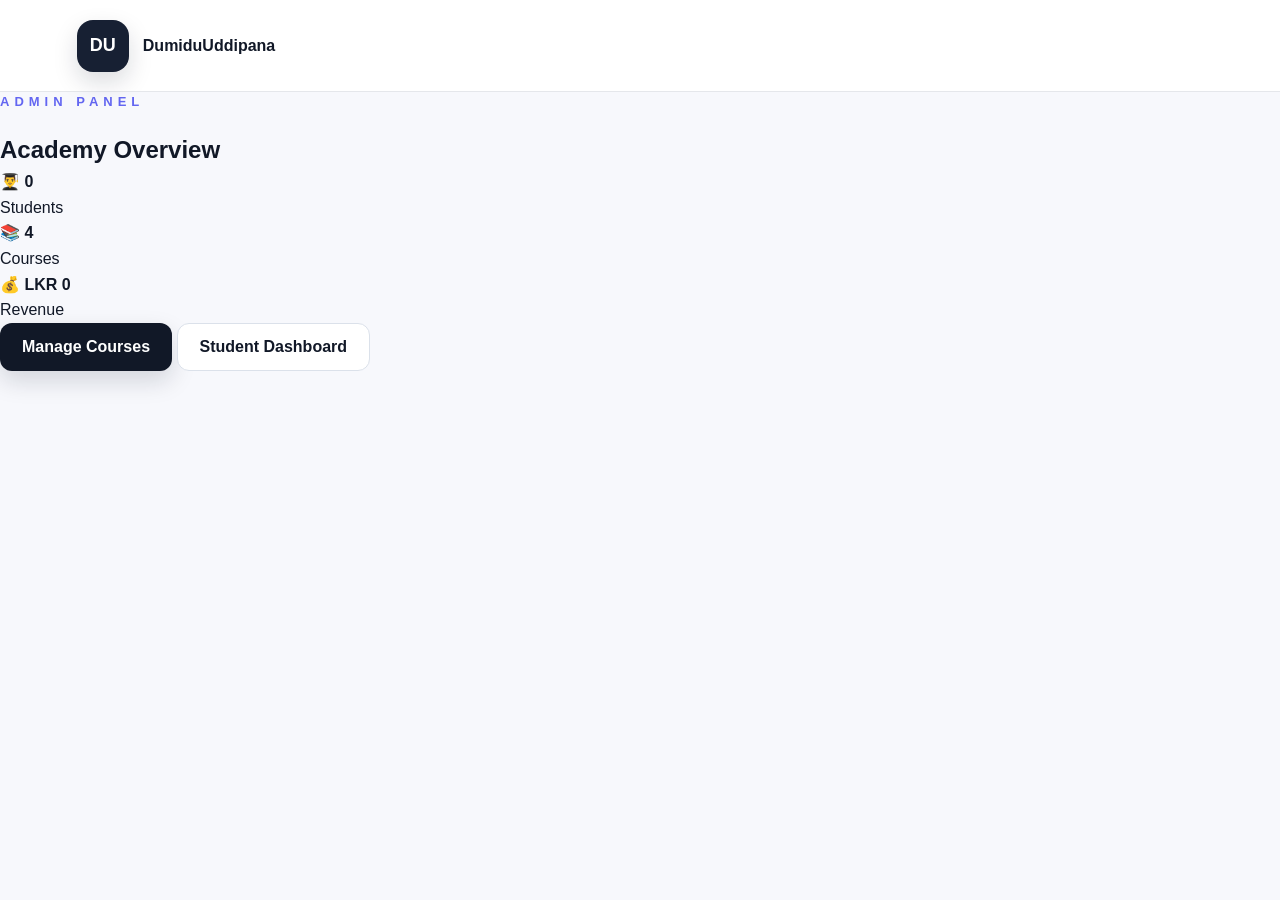
<file: admin.html>
<!DOCTYPE html>
<html lang="en">

<head>

  <meta charset="UTF-8">

  <meta name="viewport"
        content="width=device-width, initial-scale=1.0">

  <title>Admin | DumiduUddipana</title>

  <link rel="stylesheet" href="style.css">

</head>


<body>

<header class="navbar">

  <a href="index.html" class="logo">

    <span class="logo-box">DU</span>

    <span>DumiduUddipana</span>

  </a>

</header>


<section class="admin-page">

  <div class="eyebrow">
    ADMIN PANEL
  </div>


  <h1>
    Academy Overview
  </h1>


  <div class="dashboard-grid">

    <div class="dashboard-card">

      <span>👨‍🎓</span>

      <strong>0</strong>

      <p>
        Students
      </p>

    </div>


    <div class="dashboard-card">

      <span>📚</span>

      <strong>4</strong>

      <p>
        Courses
      </p>

    </div>


    <div class="dashboard-card">

      <span>💰</span>

      <strong>LKR 0</strong>

      <p>
        Revenue
      </p>

    </div>

  </div>


  <div class="admin-actions">

    <a
      href="courses.html"
      class="btn primary">

      Manage Courses

    </a>


    <a
      href="dashboard.html"
      class="btn secondary">

      Student Dashboard

    </a>

  </div>

</section>


</body>

</html>
</file>
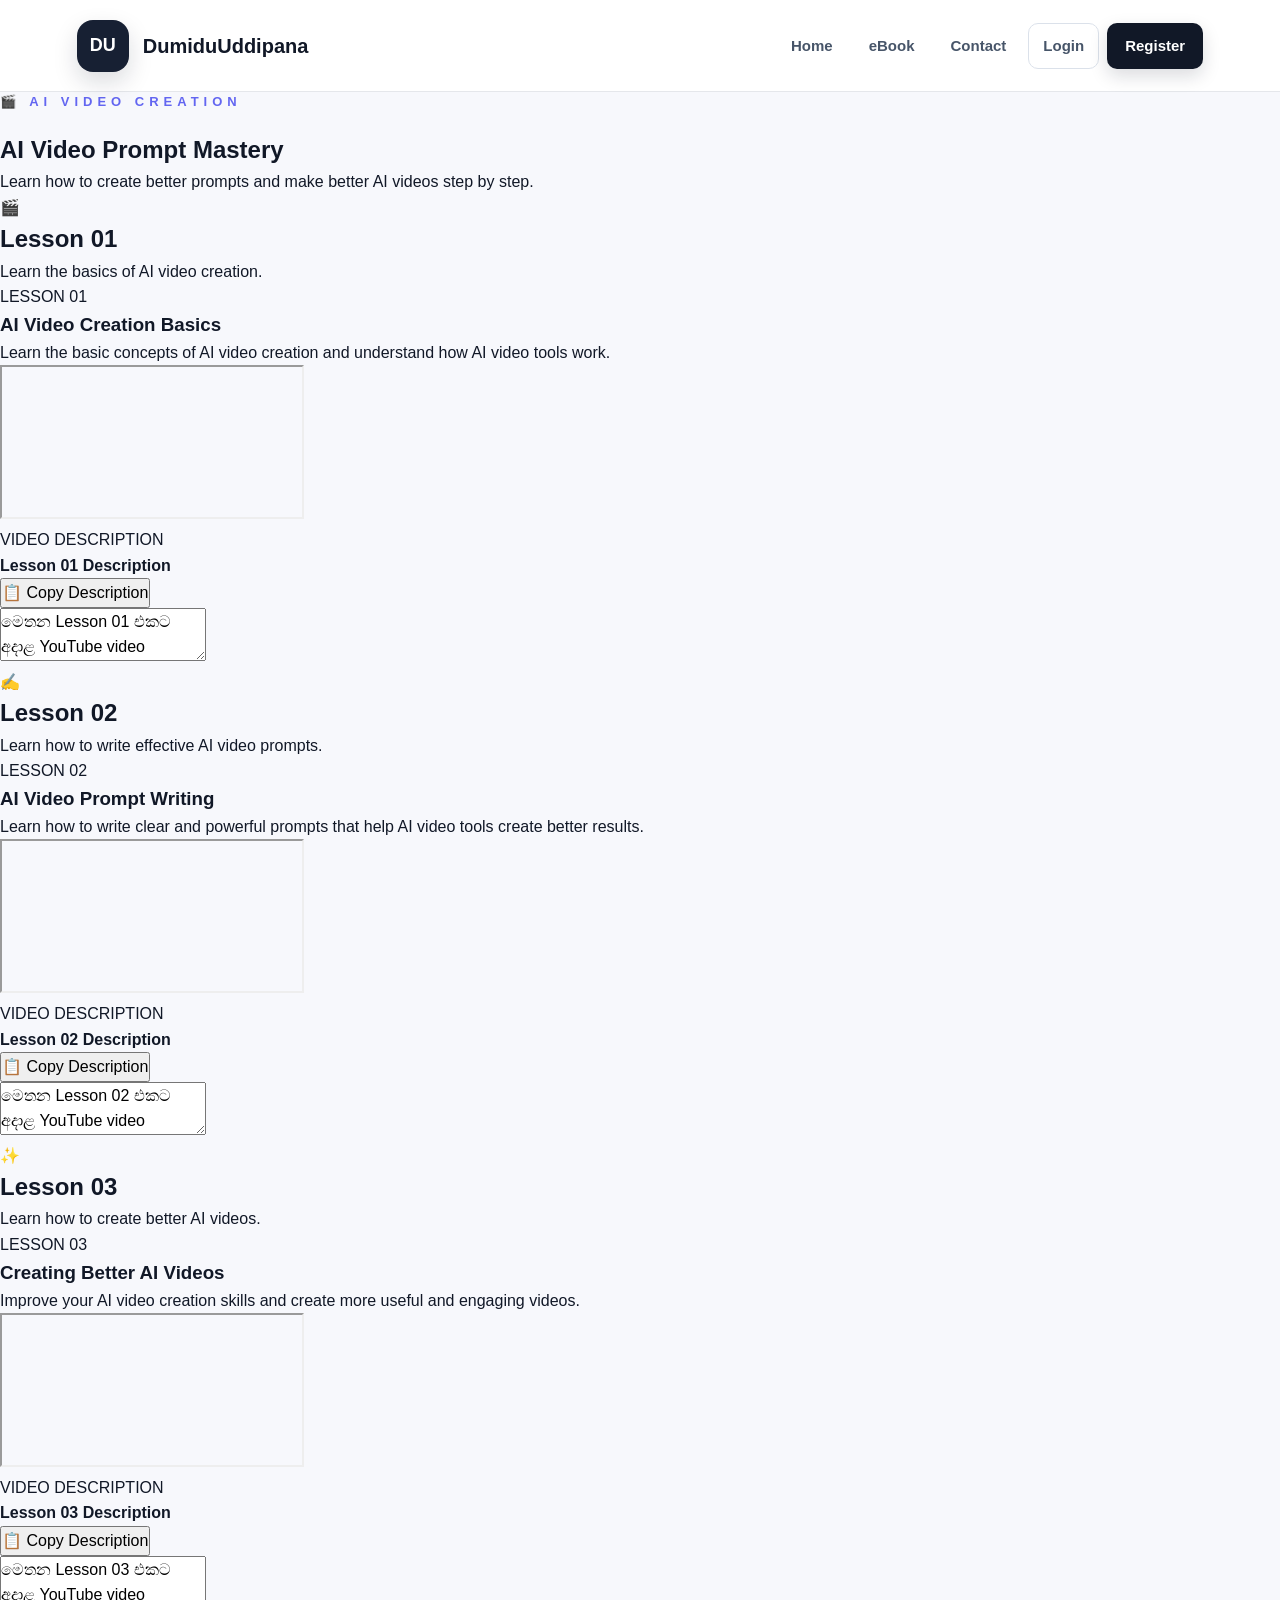
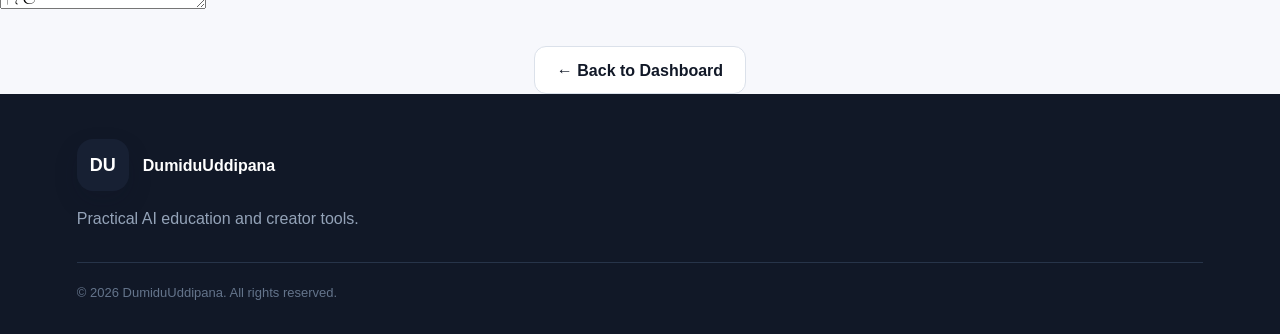
<file: ai-video.html>
<!DOCTYPE html>
<html lang="en">

<head>
  <meta charset="UTF-8">

  <meta
    name="viewport"
    content="width=device-width, initial-scale=1.0"
  >

  <meta
    name="description"
    content="DumiduUddipana - AI Video Creation lessons."
  >

  <title>AI Video Creation | DumiduUddipana</title>

  <link
    rel="stylesheet"
    href="style.css"
  >
</head>

<body>

  <!-- =====================================
       HEADER
       ===================================== -->

  <header class="navbar">

    <a
      href="index.html"
      class="logo"
    >

      <span class="logo-box">
        DU
      </span>

      <span class="logo-name">
        DumiduUddipana
      </span>

    </a>


    <nav id="navMenu">

      <a href="index.html">
        Home
      </a>

      <a href="ebook.html">
        eBook
      </a>

      <a href="contact.html">
        Contact
      </a>

      <a
        href="login.html"
        class="nav-login"
      >
        Login
      </a>

      <a
        href="register.html"
        class="nav-register"
      >
        Register
      </a>

    </nav>


    <button
      class="menu-button"
      id="menuButton"
      type="button"
      aria-label="Open menu"
      onclick="toggleMenu()"
    >
      ☰
    </button>

  </header>


  <!-- =====================================
       AI VIDEO CREATION PAGE
       ===================================== -->

  <main>

    <section class="course-learning-page">


      <!-- =================================
           PAGE HEADER
           ================================= -->

      <div class="course-page-header">

        <div class="eyebrow">
          🎬 AI VIDEO CREATION
        </div>

        <h1>
          AI Video Prompt Mastery
        </h1>

        <p>
          Learn how to create better prompts
          and make better AI videos step by step.
        </p>

      </div>


      <!-- =================================
           LESSON 01
           ================================= -->

      <section class="learning-section">

        <div class="learning-section-heading">

          <div class="learning-section-icon">
            🎬
          </div>

          <div>

            <h2>
              Lesson 01
            </h2>

            <p>
              Learn the basics of AI video creation.
            </p>

          </div>

        </div>


        <article class="lesson-card">

          <span class="lesson-number">
            LESSON 01
          </span>

          <h3>
            AI Video Creation Basics
          </h3>

          <p class="lesson-intro">
            Learn the basic concepts of AI video creation
            and understand how AI video tools work.
          </p>


          <!-- VIDEO -->

          <div class="lesson-video">

            <!--
              Put your YouTube video ID here.

              Example:
              https://www.youtube.com/watch?v=ABC123

              Replace VIDEO_ID_01 with ABC123
            -->

            <iframe
              src="https://www.youtube.com/embed/VIDEO_ID_01"
              title="AI Video Creation Basics"
              allowfullscreen>
            </iframe>

          </div>


          <!-- DESCRIPTION -->

          <div class="lesson-description-box">

            <div class="lesson-description-header">

              <div>

                <span class="small-label">
                  VIDEO DESCRIPTION
                </span>

                <h4>
                  Lesson 01 Description
                </h4>

              </div>

              <button
                type="button"
                class="copy-button"
                onclick="copyDescription('description01', this)"
              >
                📋 Copy Description
              </button>

            </div>


            <textarea
              id="description01"
              class="lesson-copy-text"
              readonly
            >මෙතන Lesson 01 එකට අදාළ YouTube video description එක දාන්න.</textarea>

          </div>

        </article>

      </section>


      <!-- =================================
           LESSON 02
           ================================= -->

      <section class="learning-section">

        <div class="learning-section-heading">

          <div class="learning-section-icon">
            ✍️
          </div>

          <div>

            <h2>
              Lesson 02
            </h2>

            <p>
              Learn how to write effective AI video prompts.
            </p>

          </div>

        </div>


        <article class="lesson-card">

          <span class="lesson-number">
            LESSON 02
          </span>

          <h3>
            AI Video Prompt Writing
          </h3>

          <p class="lesson-intro">
            Learn how to write clear and powerful prompts
            that help AI video tools create better results.
          </p>


          <!-- VIDEO -->

          <div class="lesson-video">

            <iframe
              src="https://www.youtube.com/embed/VIDEO_ID_02"
              title="AI Video Prompt Writing"
              allowfullscreen>
            </iframe>

          </div>


          <!-- DESCRIPTION -->

          <div class="lesson-description-box">

            <div class="lesson-description-header">

              <div>

                <span class="small-label">
                  VIDEO DESCRIPTION
                </span>

                <h4>
                  Lesson 02 Description
                </h4>

              </div>

              <button
                type="button"
                class="copy-button"
                onclick="copyDescription('description02', this)"
              >
                📋 Copy Description
              </button>

            </div>


            <textarea
              id="description02"
              class="lesson-copy-text"
              readonly
            >මෙතන Lesson 02 එකට අදාළ YouTube video description එක දාන්න.</textarea>

          </div>

        </article>

      </section>


      <!-- =================================
           LESSON 03
           ================================= -->

      <section class="learning-section">

        <div class="learning-section-heading">

          <div class="learning-section-icon">
            ✨
          </div>

          <div>

            <h2>
              Lesson 03
            </h2>

            <p>
              Learn how to create better AI videos.
            </p>

          </div>

        </div>


        <article class="lesson-card">

          <span class="lesson-number">
            LESSON 03
          </span>

          <h3>
            Creating Better AI Videos
          </h3>

          <p class="lesson-intro">
            Improve your AI video creation skills
            and create more useful and engaging videos.
          </p>


          <!-- VIDEO -->

          <div class="lesson-video">

            <iframe
              src="https://www.youtube.com/embed/VIDEO_ID_03"
              title="Creating Better AI Videos"
              allowfullscreen>
            </iframe>

          </div>


          <!-- DESCRIPTION -->

          <div class="lesson-description-box">

            <div class="lesson-description-header">

              <div>

                <span class="small-label">
                  VIDEO DESCRIPTION
                </span>

                <h4>
                  Lesson 03 Description
                </h4>

              </div>

              <button
                type="button"
                class="copy-button"
                onclick="copyDescription('description03', this)"
              >
                📋 Copy Description
              </button>

            </div>


            <textarea
              id="description03"
              class="lesson-copy-text"
              readonly
            >මෙතන Lesson 03 එකට අදාළ YouTube video description එක දාන්න.</textarea>

          </div>

        </article>

      </section>


      <!-- =================================
           BACK TO DASHBOARD
           ================================= -->

      <div
        style="
          text-align:center;
          margin-top:30px;
        "
      >

        <a
          href="index.html"
          class="btn secondary"
        >
          ← Back to Dashboard
        </a>

      </div>


    </section>

  </main>


  <!-- =====================================
       FOOTER
       ===================================== -->

  <footer>

    <div class="footer-content">

      <a
        href="index.html"
        class="logo footer-logo"
      >

        <span class="logo-box">
          DU
        </span>

        <span>
          DumiduUddipana
        </span>

      </a>

      <p>
        Practical AI education and creator tools.
      </p>

    </div>


    <div class="copyright">

      © 2026 DumiduUddipana.
      All rights reserved.

    </div>

  </footer>


  <!-- =====================================
       JAVASCRIPT
       ===================================== -->

  <script>

    function toggleMenu() {

      const menu =
        document.getElementById("navMenu");

      menu.classList.toggle("mobile-open");

    }


    async function copyDescription(
      textareaId,
      button
    ) {

      const textarea =
        document.getElementById(textareaId);

      try {

        await navigator.clipboard.writeText(
          textarea.value
        );

        const originalText =
          button.innerText;

        button.innerText =
          "✅ Copied!";

        setTimeout(() => {

          button.innerText =
            originalText;

        }, 1500);

      } catch (error) {

        textarea.select();

        document.execCommand("copy");

        button.innerText =
          "✅ Copied!";

        setTimeout(() => {

          button.innerText =
            "📋 Copy Description";

        }, 1500);

      }

    }

  </script>

</body>

</html>
</file>
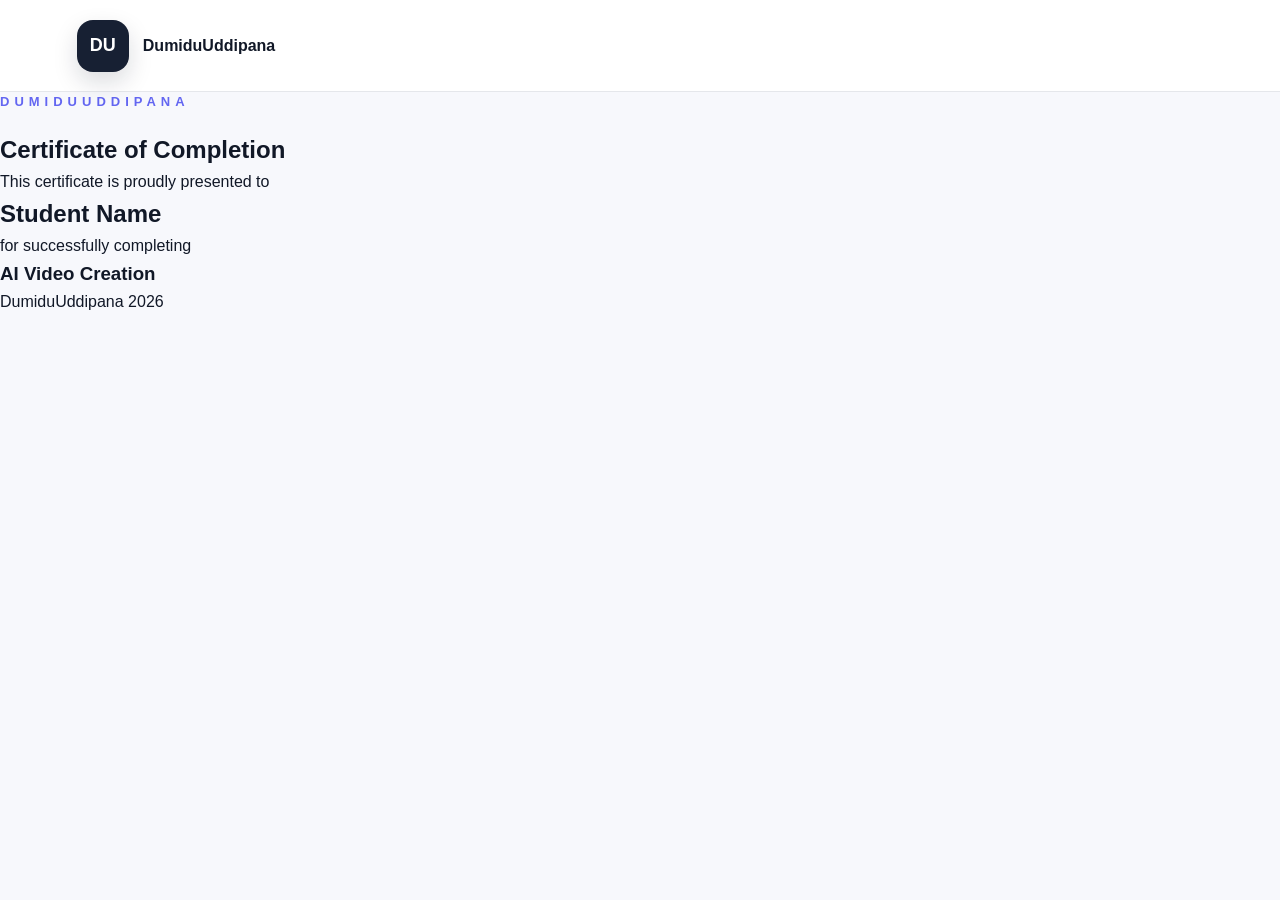
<file: certificate.html>
<!DOCTYPE html>
<html lang="en">

<head>

  <meta charset="UTF-8">

  <meta name="viewport"
        content="width=device-width, initial-scale=1.0">

  <title>Certificate | DumiduUddipana</title>

  <link rel="stylesheet" href="style.css">

</head>


<body>

<header class="navbar">

  <a href="index.html" class="logo">

    <span class="logo-box">DU</span>

    <span>DumiduUddipana</span>

  </a>

</header>


<section class="certificate-page">

  <div class="certificate">

    <div class="eyebrow">
      DUMIDUUDDIPANA
    </div>


    <h1>
      Certificate of Completion
    </h1>


    <p>
      This certificate is proudly presented to
    </p>


    <h2>
      Student Name
    </h2>


    <p>
      for successfully completing
    </p>


    <h3>
      AI Video Creation
    </h3>


    <div class="certificate-footer">

      <span>
        DumiduUddipana
      </span>

      <span>
        2026
      </span>

    </div>

  </div>

</section>


</body>

</html>
</file>
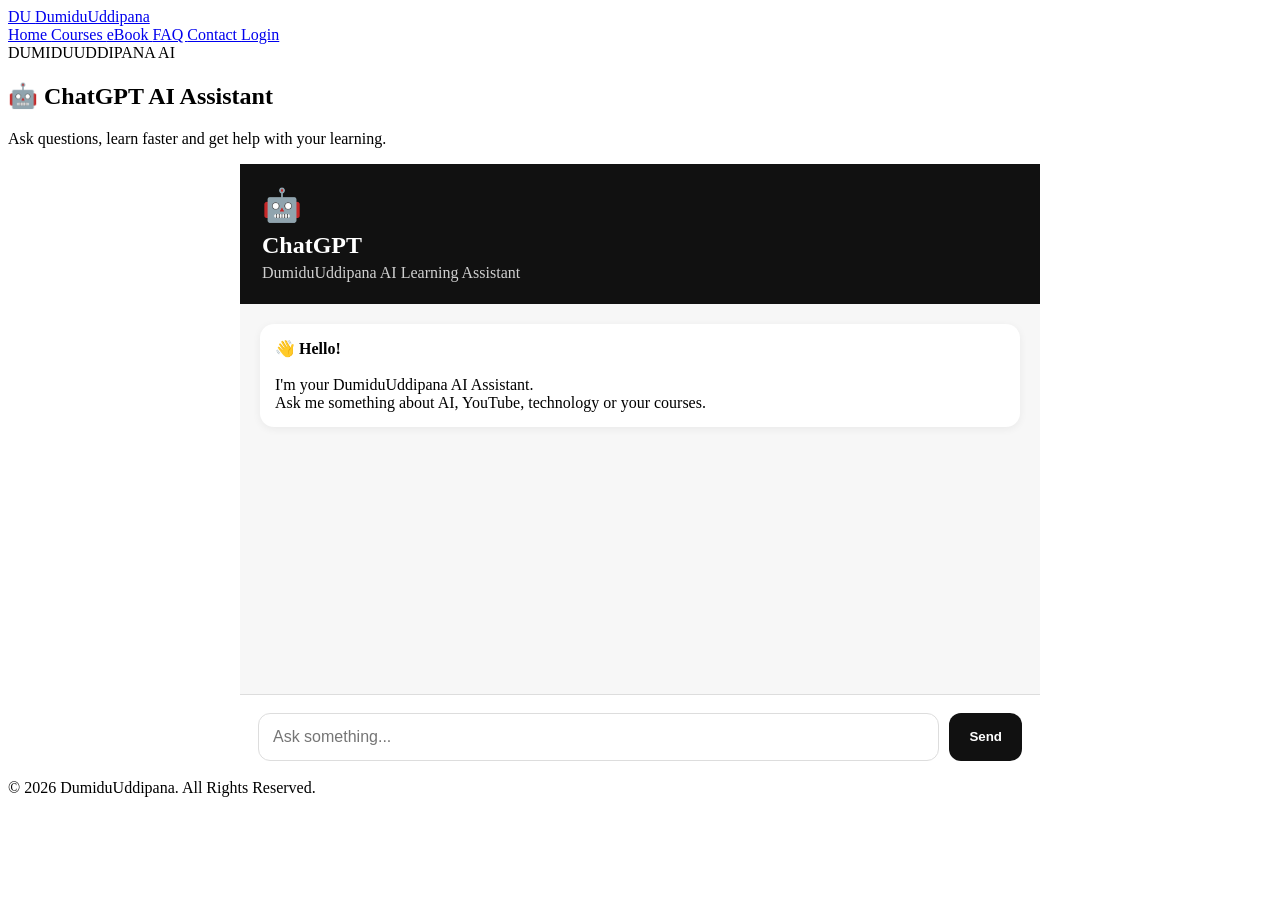
<file: chatgpt.html>
<!DOCTYPE html>
<html lang="en">
<head>
  <meta charset="UTF-8">
  <meta name="viewport" content="width=device-width, initial-scale=1.0">
  <title>ChatGPT AI Assistant | DumiduUddipana</title>

<meta
name=“description”
content=“Chat with an AI assistant and get help learning with DumiduUddipana.”

  <link rel="stylesheet" href="style.css">
</head>
<body>
<!-- =====================================
     NAVBAR
     ===================================== -->
<header class="navbar">
  <a href="index.html" class="logo">
<span class="logo-box">
  DU
</span>
<span>
  DumiduUddipana
</span>
  </a>
  <nav id="navMenu">
<a href="index.html">
  Home
</a>
<a href="courses.html">
  Courses
</a>
<a href="ebook.html">
  eBook
</a>
<a href="faq.html">
  FAQ
</a>
<a href="contact.html">
  Contact
</a>
<a
  href="login.html"
  class="login-button"
>
  Login
</a>
  </nav>
</header>
<!-- =====================================
     CHATGPT PAGE
     ===================================== -->
<section class="page-hero">
  <div class="eyebrow">
    DUMIDUUDDIPANA AI
  </div>
  <h1>
    🤖 ChatGPT AI Assistant
  </h1>
  <p>
    Ask questions, learn faster and get help with your learning.
  </p>
</section>
<!-- =====================================
     CHAT CARD
     ===================================== -->
<section class="section">
  <div
    style="
      max-width:800px;
      margin:0 auto;
    "
  >
<div
  class="course-card"
  style="
    padding:0;
    overflow:hidden;
  "
>
  <!-- CHAT HEADER -->
  <div
    style="
      padding:22px;
      background:#111;
      color:white;
    "
  >
    <div
      style="
        font-size:32px;
        margin-bottom:8px;
      "
    >
      🤖
    </div>
    <h2
      style="
        margin:0 0 5px;
      "
    >
      ChatGPT
    </h2>
    <p
      style="
        margin:0;
        opacity:.8;
      "
    >
      DumiduUddipana AI Learning Assistant
    </p>
  </div>
  <!-- CHAT MESSAGES -->
  <div
    id="chatMessages"
    style="
      min-height:350px;
      max-height:500px;
      overflow-y:auto;
      padding:20px;
      background:#f7f7f7;
    "
  >
    <div
      style="
        background:white;
        padding:15px;
        border-radius:14px;
        margin-bottom:12px;
        box-shadow:0 2px 8px rgba(0,0,0,.06);
      "
    >
      👋 <strong>Hello!</strong>
      <br><br>
      I'm your DumiduUddipana AI Assistant.
      <br>
      Ask me something about AI, YouTube,
      technology or your courses.
    </div>
  </div>
  <!-- CHAT INPUT -->
  <div
    style="
      display:flex;
      gap:10px;
      padding:18px;
      border-top:1px solid #ddd;
      background:white;
    "
  >
    <input
      id="chatInput"
      type="text"
      placeholder="Ask something..."
      style="
        flex:1;
        padding:14px;
        border:1px solid #ddd;
        border-radius:12px;
        font-size:16px;
        outline:none;
      "
    >
    <button
      id="sendChatButton"
      type="button"
      style="
        padding:14px 20px;
        border:0;
        border-radius:12px;
        background:#111;
        color:white;
        font-weight:600;
        cursor:pointer;
      "
    >
      Send
    </button>
  </div>
</div>
  </div>
</section>
<!-- =====================================
     FOOTER
     ===================================== -->
<footer>
  <div class="copyright">
    © 2026 DumiduUddipana. All Rights Reserved.
  </div>
</footer>
<!-- =====================================
     SCRIPT
     ===================================== -->
<script src="script.js"></script>
<script>
document.addEventListener(
  "DOMContentLoaded",
  function () {
    const input =
      document.getElementById(
        "chatInput"
      );
    const sendButton =
      document.getElementById(
        "sendChatButton"
      );
    const messages =
      document.getElementById(
        "chatMessages"
      );
    function addMessage(
      text,
      isUser
    ) {
      const message =
        document.createElement(
          "div"
        );
      message.style.padding =
        "15px";
      message.style.borderRadius =
        "14px";
      message.style.marginBottom =
        "12px";
      message.style.lineHeight =
        "1.6";
      if (isUser) {
        message.style.background =
          "#111";
        message.style.color =
          "white";
        message.style.marginLeft =
          "40px";
      } else {
        message.style.background =
          "white";
        message.style.marginRight =
          "40px";
        message.style.boxShadow =
          "0 2px 8px rgba(0,0,0,.06)";
      }
      message.textContent =
        text;
      messages.appendChild(
        message
      );
      messages.scrollTop =
        messages.scrollHeight;
    }
    async function sendMessage() {
      const text =
        input.value.trim();
      if (!text) return;
      addMessage(
        text,
        true
      );
      input.value =
        "";
      /*
        Temporary demo response.
        මේ කොටස පස්සේ
        real OpenAI API backend
        එකට connect කරමු.
      */
      setTimeout(
        function () {
          addMessage(
            "🤖 Demo mode: Your message was received. Real ChatGPT connection will be connected next.",
            false
          );
        },
        600
      );
    }
    sendButton.addEventListener(
      "click",
      sendMessage
    );
    input.addEventListener(
      "keydown",
      function (event) {
        if (
          event.key === "Enter"
        ) {
          sendMessage();
        }
      }
    );
  }
);
</script>
</body>
</html>
</file>
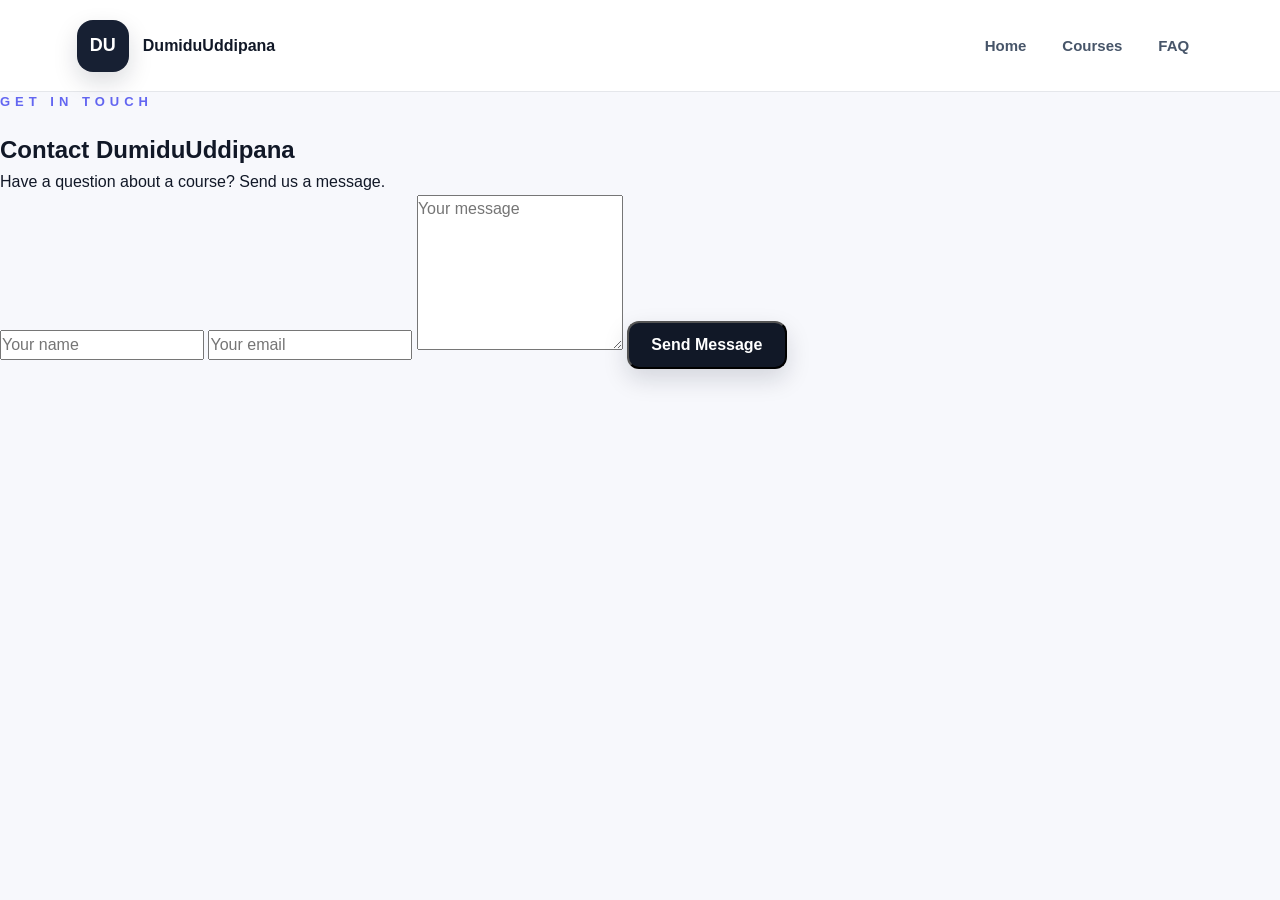
<file: contact.html>
<!DOCTYPE html>
<html lang="en">

<head>

  <meta charset="UTF-8">

  <meta name="viewport"
        content="width=device-width, initial-scale=1.0">

  <title>Contact | DumiduUddipana</title>

  <link rel="stylesheet" href="style.css">

</head>


<body>

<header class="navbar">

  <a href="index.html" class="logo">

    <span class="logo-box">DU</span>

    <span>DumiduUddipana</span>

  </a>


  <nav>

    <a href="index.html">Home</a>

    <a href="courses.html">Courses</a>

    <a href="faq.html">FAQ</a>

  </nav>

</header>


<section class="contact-page">


  <div>

    <div class="eyebrow">
      GET IN TOUCH
    </div>


    <h1>
      Contact DumiduUddipana
    </h1>


    <p>
      Have a question about a course?
      Send us a message.
    </p>

  </div>


  <form
    class="contact-form"
    onsubmit="sendContact(event)">


    <input
      type="text"
      id="contactName"
      placeholder="Your name"
      required>


    <input
      type="email"
      id="contactEmail"
      placeholder="Your email"
      required>


    <textarea
      id="contactMessage"
      rows="6"
      placeholder="Your message"
      required></textarea>


    <button
      type="submit"
      class="btn primary">

      Send Message

    </button>


    <p id="contactResult"></p>

  </form>


</section>


<script src="script.js"></script>

</body>

</html>
</file>
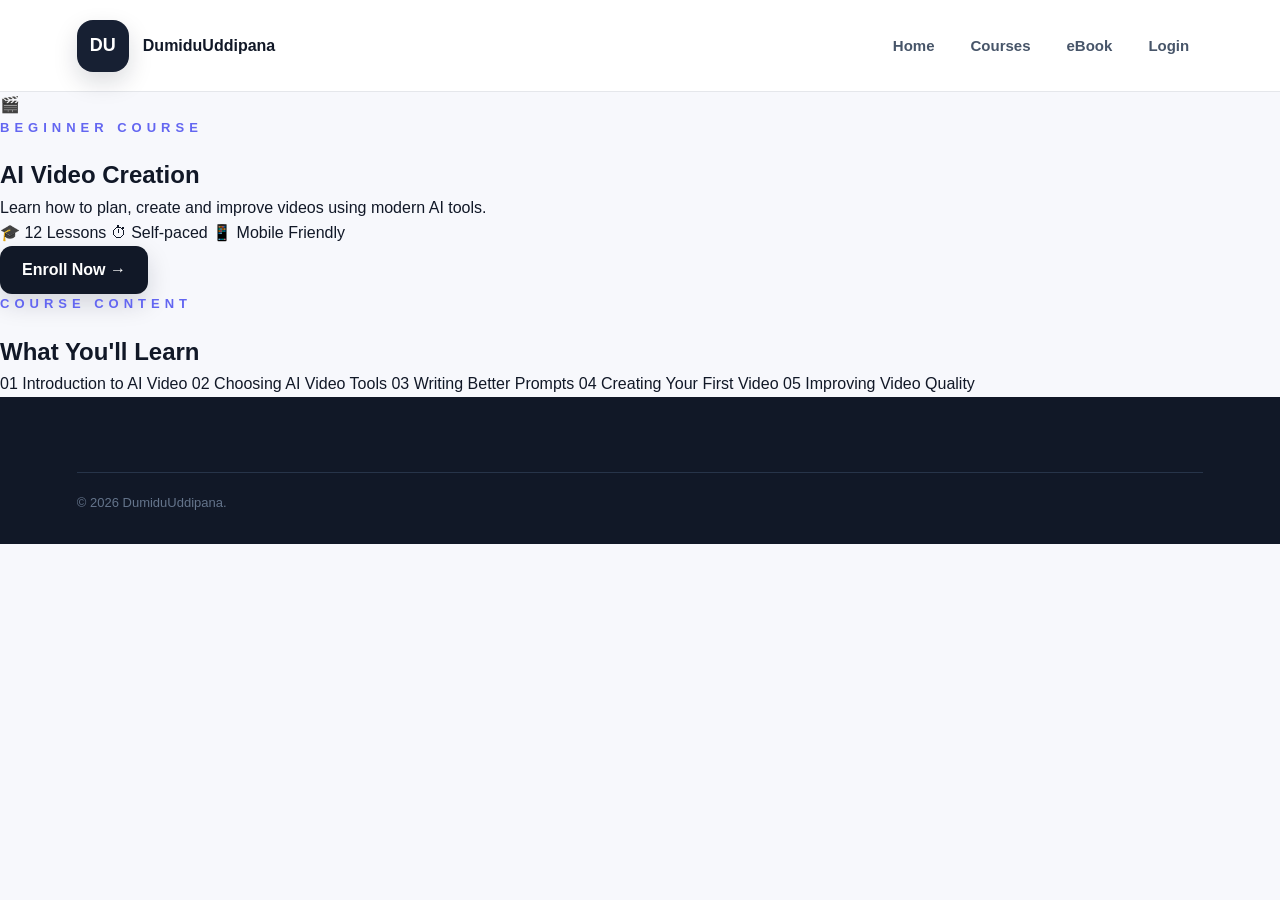
<file: course.html>
<!DOCTYPE html>
<html lang="en">
<head>
  <meta charset="UTF-8">
  <meta name="viewport" content="width=device-width, initial-scale=1.0">

  <title>AI Video Creation | DumiduUddipana</title>

  <link rel="stylesheet" href="style.css">
</head>

<body>

<header class="navbar">

  <a href="index.html" class="logo">
    <span class="logo-box">DU</span>
    <span>DumiduUddipana</span>
  </a>

  <nav>
    <a href="index.html">Home</a>
    <a href="courses.html">Courses</a>
    <a href="ebook.html">eBook</a>
    <a href="login.html">Login</a>
  </nav>

</header>


<section class="course-detail">

  <div class="course-detail-cover">
    🎬
  </div>


  <div>

    <div class="eyebrow">
      BEGINNER COURSE
    </div>

    <h1>
      AI Video Creation
    </h1>

    <p>
      Learn how to plan, create and improve
      videos using modern AI tools.
    </p>

    <div class="course-meta">
      <span>🎓 12 Lessons</span>
      <span>⏱ Self-paced</span>
      <span>📱 Mobile Friendly</span>
    </div>

    <a href="payment.html" class="btn primary">
      Enroll Now →
    </a>

  </div>

</section>


<section class="section">

  <div class="eyebrow">
    COURSE CONTENT
  </div>

  <h2>
    What You'll Learn
  </h2>


  <div class="lesson-list">

    <a href="lesson.html">
      <span>01</span>
      Introduction to AI Video
    </a>

    <a href="lesson.html">
      <span>02</span>
      Choosing AI Video Tools
    </a>

    <a href="lesson.html">
      <span>03</span>
      Writing Better Prompts
    </a>

    <a href="lesson.html">
      <span>04</span>
      Creating Your First Video
    </a>

    <a href="lesson.html">
      <span>05</span>
      Improving Video Quality
    </a>

  </div>

</section>


<footer>
  <div class="copyright">
    © 2026 DumiduUddipana.
  </div>
</footer>

<script src="script.js"></script>

</body>
</html>
</file>
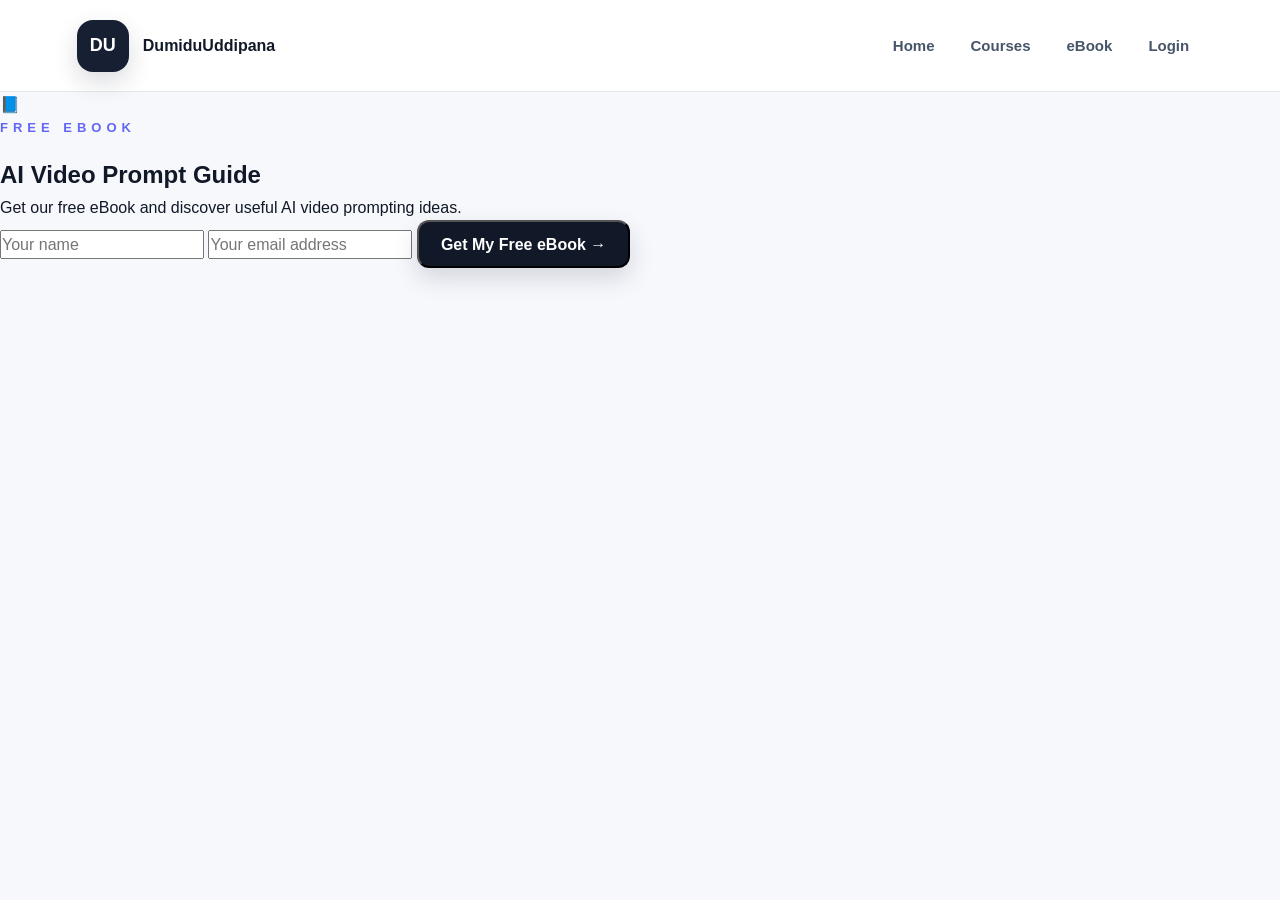
<file: ebook.html>
<!DOCTYPE html>
<html lang="en">

<head>

  <meta charset="UTF-8">

  <meta name="viewport"
        content="width=device-width, initial-scale=1.0">

  <title>eBook | DumiduUddipana</title>

  <link rel="stylesheet" href="style.css">

</head>


<body>

<header class="navbar">

  <a href="index.html" class="logo">

    <span class="logo-box">DU</span>

    <span>DumiduUddipana</span>

  </a>


  <nav>

    <a href="index.html">Home</a>

    <a href="courses.html">Courses</a>

    <a href="ebook.html">eBook</a>

    <a href="login.html">Login</a>

  </nav>

</header>


<section class="ebook-page">

  <div class="ebook-cover">
    📘
  </div>


  <div>

    <div class="eyebrow">
      FREE EBOOK
    </div>

    <h1>
      AI Video Prompt Guide
    </h1>

    <p>
      Get our free eBook and discover
      useful AI video prompting ideas.
    </p>


    <form
      class="ebook-form"
      onsubmit="requestEbook(event)">

      <input
        type="text"
        id="ebookName"
        placeholder="Your name"
        required>


      <input
        type="email"
        id="ebookEmail"
        placeholder="Your email address"
        required>


      <button
        type="submit"
        class="btn primary">

        Get My Free eBook →

      </button>

    </form>


    <p id="ebookMessage"></p>

  </div>

</section>


<script src="script.js"></script>

</body>

</html>
</file>
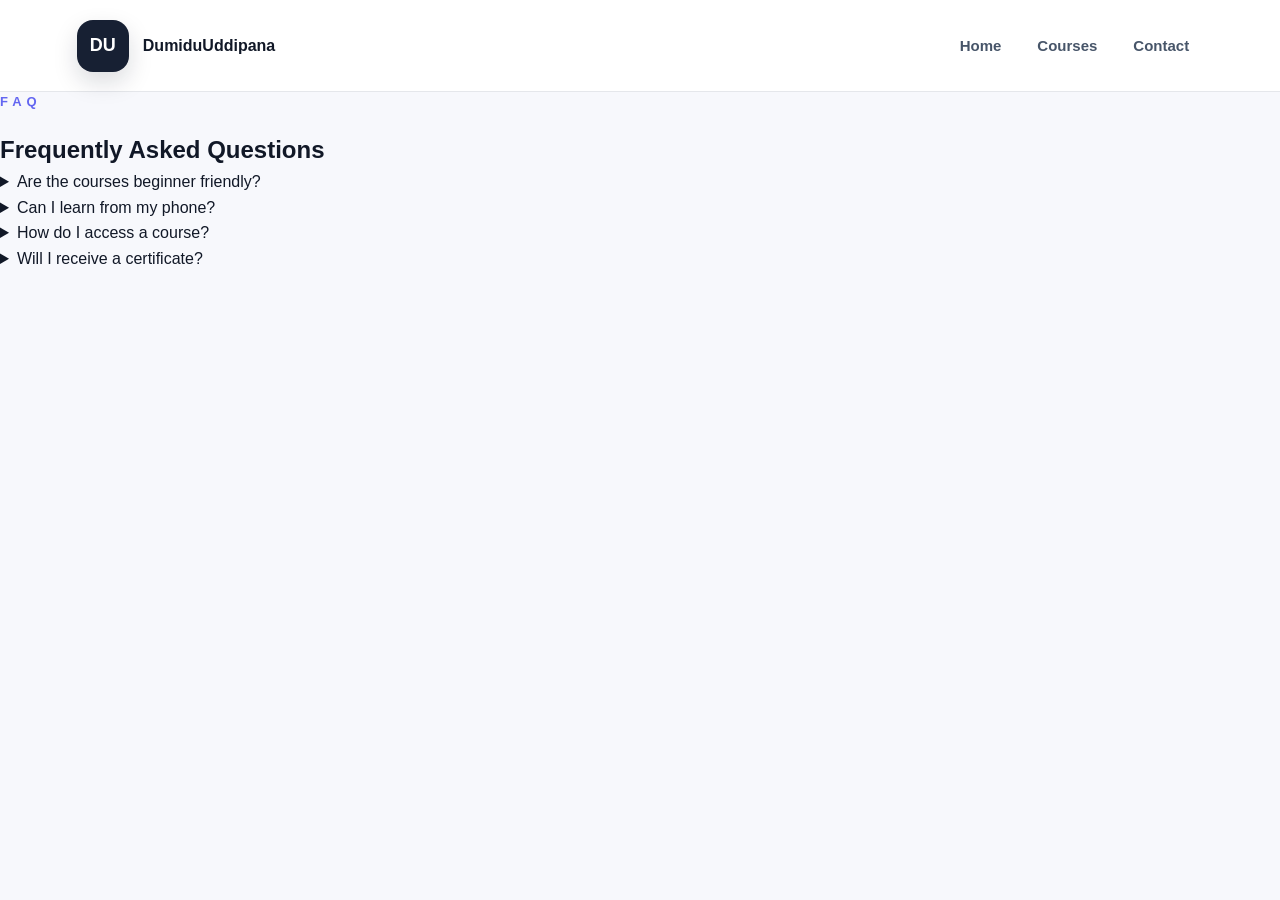
<file: faq.html>
<!DOCTYPE html>
<html lang="en">

<head>

  <meta charset="UTF-8">

  <meta name="viewport"
        content="width=device-width, initial-scale=1.0">

  <title>FAQ | DumiduUddipana</title>

  <link rel="stylesheet" href="style.css">

</head>


<body>

<header class="navbar">

  <a href="index.html" class="logo">

    <span class="logo-box">DU</span>

    <span>DumiduUddipana</span>

  </a>


  <nav>

    <a href="index.html">Home</a>

    <a href="courses.html">Courses</a>

    <a href="contact.html">Contact</a>

  </nav>

</header>


<section class="faq-page">

  <div class="eyebrow">
    FAQ
  </div>


  <h1>
    Frequently Asked Questions
  </h1>


  <div class="faq-list">


    <details>

      <summary>
        Are the courses beginner friendly?
      </summary>

      <p>
        Yes. The courses are designed to be
        practical and beginner friendly.
      </p>

    </details>


    <details>

      <summary>
        Can I learn from my phone?
      </summary>

      <p>
        Yes. The website is designed to work
        on mobile devices.
      </p>

    </details>


    <details>

      <summary>
        How do I access a course?
      </summary>

      <p>
        After enrollment and payment verification,
        access can be provided through your account.
      </p>

    </details>


    <details>

      <summary>
        Will I receive a certificate?
      </summary>

      <p>
        Eligible completed courses can provide
        a certificate of completion.
      </p>

    </details>


  </div>

</section>


</body>

</html>
</file>
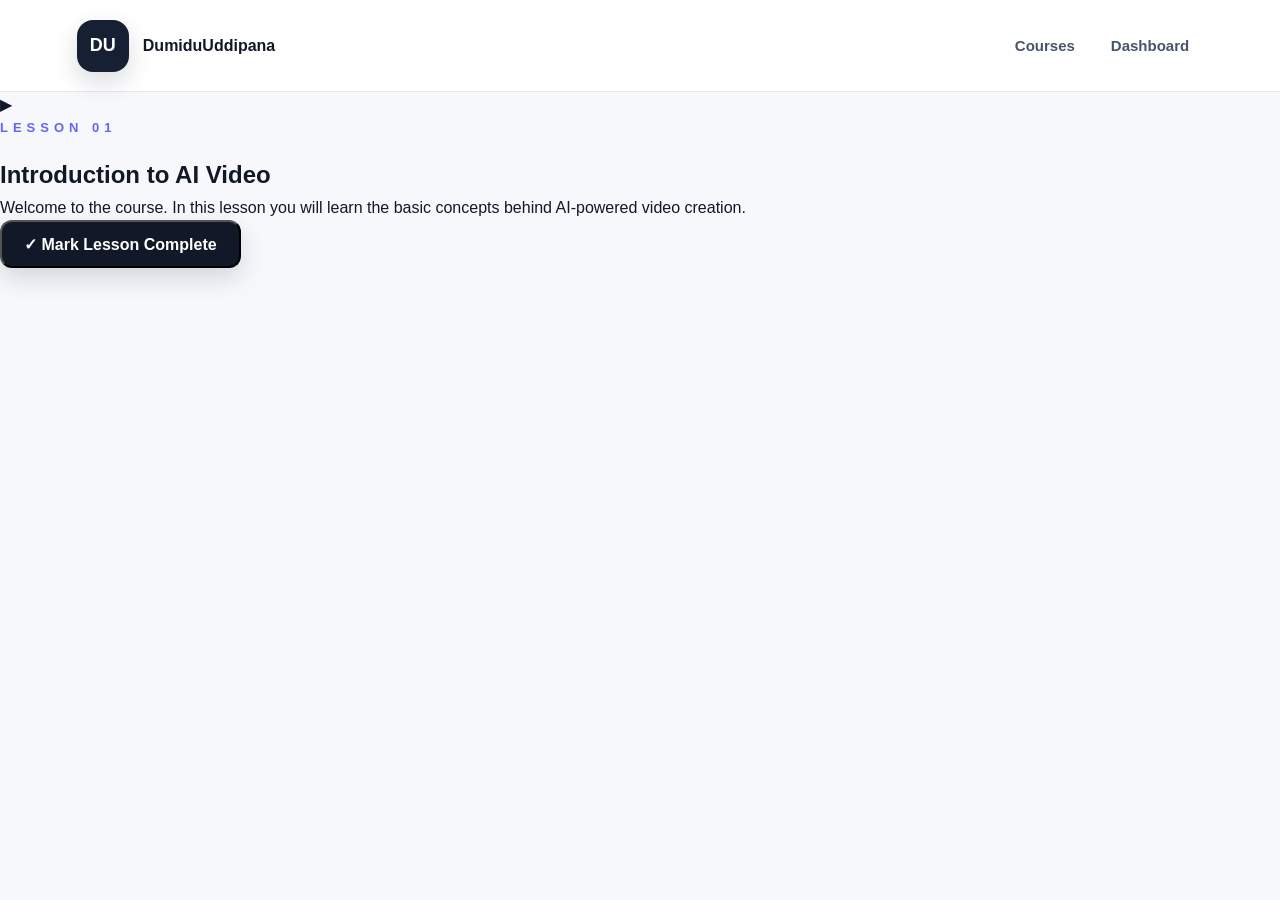
<file: lesson.html>
<!DOCTYPE html>
<html lang="en">

<head>

  <meta charset="UTF-8">

  <meta name="viewport"
        content="width=device-width, initial-scale=1.0">

  <title>Lesson | DumiduUddipana</title>

  <link rel="stylesheet" href="style.css">

</head>


<body>

<header class="navbar">

  <a href="index.html" class="logo">

    <span class="logo-box">DU</span>

    <span>DumiduUddipana</span>

  </a>

  <nav>

    <a href="courses.html">Courses</a>

    <a href="dashboard.html">Dashboard</a>

  </nav>

</header>


<section class="lesson-page">

  <div class="video-placeholder">
    ▶
  </div>


  <div class="lesson-content">

    <div class="eyebrow">
      LESSON 01
    </div>

    <h1>
      Introduction to AI Video
    </h1>

    <p>
      Welcome to the course. In this lesson
      you will learn the basic concepts behind
      AI-powered video creation.
    </p>

    <button
      class="btn primary"
      onclick="completeLesson()">

      ✓ Mark Lesson Complete

    </button>

  </div>

</section>


<script src="script.js"></script>

</body>

</html>
</file>
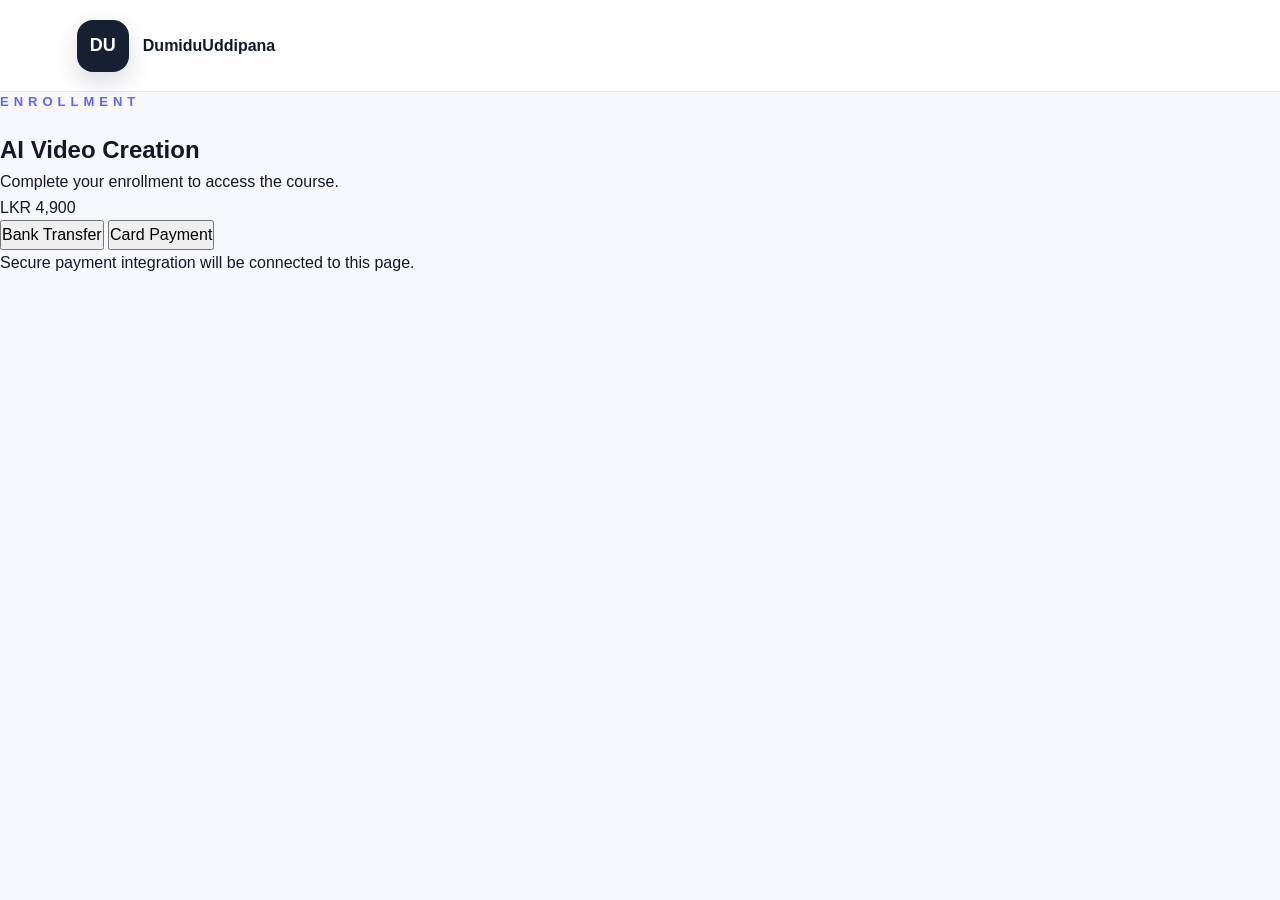
<file: payment.html>
<!DOCTYPE html>
<html lang="en">

<head>

  <meta charset="UTF-8">

  <meta name="viewport"
        content="width=device-width, initial-scale=1.0">

  <title>Payment | DumiduUddipana</title>

  <link rel="stylesheet" href="style.css">

</head>


<body>

<header class="navbar">

  <a href="index.html" class="logo">

    <span class="logo-box">DU</span>

    <span>DumiduUddipana</span>

  </a>

</header>


<section class="payment-page">

  <div class="payment-card">

    <div class="eyebrow">
      ENROLLMENT
    </div>


    <h1>
      AI Video Creation
    </h1>


    <p>
      Complete your enrollment to access
      the course.
    </p>


    <div class="price">
      LKR 4,900
    </div>


    <div class="payment-options">

      <button>
        Bank Transfer
      </button>

      <button>
        Card Payment
      </button>

    </div>


    <p class="small-text">
      Secure payment integration will be
      connected to this page.
    </p>

  </div>

</section>


</body>

</html>
</file>
<file: style.css>
/* =====================================================
   DUMIDUUDDIPANA
   RESPONSIVE GLOBAL STYLE
   ===================================================== */

* {
  box-sizing: border-box;
  margin: 0;
  padding: 0;
}

html {
  scroll-behavior: smooth;
}

body {
  font-family:
    -apple-system,
    BlinkMacSystemFont,
    "Segoe UI",
    Roboto,
    Arial,
    sans-serif;

  background: #f7f8fc;
  color: #111827;
  line-height: 1.6;
}

a {
  color: inherit;
  text-decoration: none;
}

button,
input,
textarea,
select {
  font: inherit;
}


/* =====================================================
   NAVBAR
   ===================================================== */

.navbar {
  width: 100%;
  height: 92px;

  display: flex;
  align-items: center;
  justify-content: space-between;

  padding: 0 6%;

  background: rgba(255, 255, 255, 0.96);
  border-bottom: 1px solid #e5e7eb;

  position: sticky;
  top: 0;
  z-index: 1000;

  backdrop-filter: blur(14px);
}


/* LOGO */

.logo {
  display: flex;
  align-items: center;
  gap: 14px;

  font-weight: 800;
  color: #111827;
}

.logo-box {
  width: 52px;
  height: 52px;

  display: flex;
  align-items: center;
  justify-content: center;

  border-radius: 16px;

  background: #172033;
  color: white;

  font-size: 18px;
  font-weight: 900;

  box-shadow: 0 10px 25px rgba(15, 23, 42, 0.15);
}

.logo-name {
  font-size: 20px;
  font-weight: 800;
}


/* NAV */

.navbar nav {
  display: flex;
  align-items: center;
  gap: 8px;
}

.navbar nav > a {
  padding: 10px 14px;

  color: #475569;

  font-size: 15px;
  font-weight: 650;

  border-radius: 10px;

  transition:
    background 0.2s ease,
    color 0.2s ease,
    transform 0.2s ease;
}

.navbar nav > a:hover {
  background: #f1f5f9;
  color: #111827;
}


/* =====================================================
   LOGIN / REGISTER NAV
   ===================================================== */

.nav-login {
  border: 1px solid #dbe1ea;
  background: white;
}

.nav-login:hover {
  border-color: #6366f1 !important;
  color: #4f46e5 !important;
}


.nav-register {
  background: #111827 !important;
  color: white !important;

  padding: 11px 18px !important;

  box-shadow: 0 7px 18px rgba(15, 23, 42, 0.15);
}

.nav-register:hover {
  background: #4f46e5 !important;
  color: white !important;

  transform: translateY(-1px);
}


/* DASHBOARD NAV */

.nav-dashboard {
  background: #eef2ff;
  color: #4f46e5 !important;
}

.nav-dashboard:hover {
  background: #e0e7ff !important;
}


/* LOGOUT */

.nav-logout,
.menu-logout-button {
  border: 0;

  background: transparent;
  color: #dc2626;

  padding: 10px 14px;

  border-radius: 10px;

  font-weight: 700;

  cursor: pointer;

  transition:
    background 0.2s ease,
    transform 0.2s ease;
}

.nav-logout:hover,
.menu-logout-button:hover {
  background: #fef2f2;
  transform: translateY(-1px);
}


/* MOBILE MENU BUTTON */

.menu-button {
  display: none;

  width: 54px;
  height: 54px;

  border: 0;
  border-radius: 16px;

  background: #f1f5f9;
  color: #111827;

  font-size: 27px;

  cursor: pointer;
}


/* =====================================================
   HERO
   ===================================================== */

.hero {
  min-height: 650px;

  max-width: 1250px;

  margin: auto;

  padding: 100px 6%;

  display: grid;
  grid-template-columns: 1.05fr 0.95fr;

  align-items: center;

  gap: 70px;
}

.eyebrow {
  margin-bottom: 18px;

  color: #6366f1;

  font-size: 13px;
  font-weight: 900;

  letter-spacing: 5px;
}

.hero h1 {
  font-size: clamp(48px, 6vw, 78px);

  line-height: 1.02;

  letter-spacing: -3px;

  color: #111827;
}

.hero h1 span {
  color: #6366f1;
}

.hero p {
  max-width: 650px;

  margin-top: 25px;

  color: #64748b;

  font-size: 19px;
}


/* BUTTONS */

.hero-buttons,
.modal-buttons {
  display: flex;
  gap: 12px;

  margin-top: 32px;
}

.btn {
  display: inline-flex;

  align-items: center;
  justify-content: center;

  min-height: 48px;

  padding: 0 22px;

  border-radius: 12px;

  font-weight: 750;

  transition: 0.2s ease;
}

.btn.primary {
  background: #111827;
  color: white;

  box-shadow: 0 10px 25px rgba(15, 23, 42, 0.15);
}

.btn.primary:hover {
  background: #4f46e5;
  transform: translateY(-2px);
}

.btn.secondary {
  background: white;
  color: #111827;

  border: 1px solid #dbe1ea;
}

.btn.secondary:hover {
  border-color: #6366f1;
  color: #4f46e5;
  transform: translateY(-2px);
}


/* =====================================================
   HERO VISUAL
   ===================================================== */

.hero-visual {
  min-height: 470px;

  display: flex;
  align-items: center;
  justify-content: center;

  position: relative;
}

.academy-card {
  width: 330px;
  min-height: 390px;

  padding: 42px;

  border-radius: 28px;

  background: #111827;
  color: white;

  box-shadow:
    0 30px 70px rgba(15, 23, 42, 0.22);
}

.academy-logo {
  width: 60px;
  height: 60px;

  display: flex;
  align-items: center;
  justify-content: center;

  border-radius: 17px;

  background: white;
  color: #111827;

  font-weight: 900;
}

.mini-label {
  margin-top: 35px;

  color: #a5b4fc;

  font-size: 11px;
  font-weight: 800;

  letter-spacing: 3px;
}

.academy-card h2 {
  margin-top: 18px;

  font-size: 42px;
  line-height: 1.05;
}

.academy-line {
  width: 60px;
  height: 4px;

  margin: 25px 0;

  border-radius: 10px;

  background: #818cf8;
}

.academy-card p {
  color: #cbd5e1;
}

.floating-card {
  position: absolute;

  padding: 14px 18px;

  background: white;

  border: 1px solid #e5e7eb;

  border-radius: 14px;

  font-weight: 700;

  box-shadow: 0 15px 35px rgba(15, 23, 42, 0.12);
}

.floating-top {
  top: 35px;
  right: 5px;
}

.floating-bottom {
  bottom: 35px;
  left: 5px;
}


/* =====================================================
   HOME MAIN CARDS
   ===================================================== */

.dashboard-section {
  max-width: 1250px;

  margin: auto;

  padding: 80px 6%;
}

.section-heading {
  max-width: 750px;

  margin-bottom: 45px;
}

.section-heading h2 {
  font-size: clamp(32px, 5vw, 52px);

  line-height: 1.1;

  letter-spacing: -2px;
}

.section-heading p {
  margin-top: 15px;

  color: #64748b;

  font-size: 17px;
}


/* HOME CARD GRID */

.main-cards {
  display: grid;

  grid-template-columns:
    repeat(3, minmax(0, 1fr));

  gap: 20px;
}


/* HOME CARD */

.main-card {
  min-height: 270px;

  padding: 28px;

  display: flex;
  flex-direction: column;
  justify-content: space-between;

  background: white;

  border: 1px solid #e5e7eb;

  border-radius: 22px;

  box-shadow:
    0 8px 30px rgba(15, 23, 42, 0.05);

  transition:
    transform 0.25s ease,
    box-shadow 0.25s ease,
    border-color 0.25s ease;
}

.main-card:hover {
  transform: translateY(-5px);

  border-color: #c7d2fe;

  box-shadow:
    0 20px 45px rgba(15, 23, 42, 0.10);
}

.card-icon {
  width: 52px;
  height: 52px;

  display: flex;
  align-items: center;
  justify-content: center;

  border-radius: 15px;

  background: #f1f5f9;

  font-size: 25px;

  margin-bottom: 20px;
}

.main-card h3 {
  font-size: 19px;

  line-height: 1.25;

  color: #111827;
}

.card-subtitle {
  margin-top: 8px;

  font-weight: 700;

  color: #4f46e5;
}

.card-description {
  margin-top: 8px;

  color: #64748b;

  font-size: 14px;
}

.card-arrow {
  margin-top: 25px;

  font-weight: 800;

  color: #111827;
}


/* =====================================================
   DASHBOARD PAGE
   ===================================================== */

.dashboard {
  max-width: 1250px;

  margin: auto;

  padding: 70px 6% 100px;
}

.dashboard-welcome {
  margin-bottom: 45px;
}

.dashboard-welcome h1 {
  font-size: clamp(38px, 6vw, 62px);

  line-height: 1.05;

  letter-spacing: -2.5px;
}

.dashboard-welcome h1 span {
  color: #4f46e5;
}

.dashboard-welcome p {
  margin-top: 12px;

  color: #64748b;

  font-size: 19px;
}


/*
   IMPORTANT:
   Dashboard cards remain professional
   and are NOT made giant on mobile.
*/

.dashboard-main-cards {
  display: grid;

  grid-template-columns:
    repeat(3, minmax(0, 1fr));

  gap: 20px;
}

.dashboard-main-card {
  min-height: 290px;

  padding: 28px;

  display: flex;
  flex-direction: column;
  justify-content: space-between;

  background: white;

  border: 1px solid #e5e7eb;

  border-radius: 22px;

  box-shadow:
    0 8px 30px rgba(15, 23, 42, 0.05);

  transition:
    transform 0.25s ease,
    box-shadow 0.25s ease,
    border-color 0.25s ease;
}

.dashboard-main-card:hover {
  transform: translateY(-5px);

  border-color: #c7d2fe;

  box-shadow:
    0 20px 45px rgba(15, 23, 42, 0.10);
}

.dashboard-card-icon {
  width: 54px;
  height: 54px;

  display: flex;
  align-items: center;
  justify-content: center;

  background: #f1f5f9;

  border-radius: 15px;

  font-size: 25px;

  margin-bottom: 18px;
}

.dashboard-main-card h3 {
  font-size: 19px;

  line-height: 1.3;

  color: #111827;
}

.dashboard-card-subtitle {
  margin-top: 8px;

  color: #4f46e5;

  font-weight: 700;
}

.dashboard-main-card p {
  margin-top: 9px;

  color: #64748b;

  font-size: 14px;
}

.dashboard-card-arrow {
  margin-top: 25px;

  font-weight: 800;

  color: #111827;
}


/* =====================================================
   LOGIN / REGISTER PAGE
   ===================================================== */

.auth-page {
  min-height: calc(100vh - 92px);

  display: flex;
  align-items: center;
  justify-content: center;

  padding: 50px 20px;
}

.auth-container {
  width: 100%;
  max-width: 460px;
}

.auth-card {
  padding: 42px;

  background: white;

  border: 1px solid #e5e7eb;

  border-radius: 24px;

  box-shadow:
    0 25px 70px rgba(15, 23, 42, 0.10);
}

.auth-card h1 {
  font-size: 34px;

  line-height: 1.1;

  letter-spacing: -1px;
}

.auth-card > p {
  margin-top: 10px;

  color: #64748b;
}

.auth-form {
  margin-top: 28px;
}

.form-group {
  margin-bottom: 18px;
}

.form-group label {
  display: block;

  margin-bottom: 7px;

  color: #334155;

  font-size: 14px;

  font-weight: 750;
}

.form-group input,
.form-group textarea,
.form-group select {
  width: 100%;

  min-height: 50px;

  padding: 0 14px;

  background: #f8fafc;

  border: 1px solid #dbe1ea;

  border-radius: 11px;

  outline: none;

  color: #111827;

  transition:
    border-color 0.2s ease,
    box-shadow 0.2s ease,
    background 0.2s ease;
}

.form-group textarea {
  padding-top: 12px;
  min-height: 120px;
}

.form-group input:focus,
.form-group textarea:focus,
.form-group select:focus {
  background: white;

  border-color: #6366f1;

  box-shadow:
    0 0 0 4px rgba(99, 102, 241, 0.10);
}

.auth-submit {
  width: 100%;

  min-height: 52px;

  border: 0;

  border-radius: 12px;

  background: #111827;

  color: white;

  font-weight: 800;

  cursor: pointer;

  transition: 0.2s ease;
}

.auth-submit:hover {
  background: #4f46e5;

  transform: translateY(-1px);
}

.auth-footer {
  margin-top: 22px;

  text-align: center;

  color: #64748b;

  font-size: 14px;
}

.auth-footer a {
  color: #4f46e5;

  font-weight: 800;
}


/* =====================================================
   AI VIDEO CREATION PAGE
   ===================================================== */

.ai-page {
  max-width: 1150px;

  margin: auto;

  padding: 65px 6% 100px;
}

.ai-hero {
  padding: 50px;

  border-radius: 28px;

  background: #111827;

  color: white;

  box-shadow:
    0 25px 60px rgba(15, 23, 42, 0.15);
}

.ai-hero .eyebrow {
  color: #a5b4fc;
}

.ai-hero h1 {
  max-width: 850px;

  font-size: clamp(38px, 6vw, 68px);

  line-height: 1.05;

  letter-spacing: -2px;
}

.ai-hero p {
  max-width: 750px;

  margin-top: 18px;

  color: #cbd5e1;

  font-size: 17px;
}

.ai-content {
  display: grid;

  grid-template-columns: 1fr 1fr;

  gap: 20px;

  margin-top: 25px;
}

.ai-card {
  padding: 30px;

  background: white;

  border: 1px solid #e5e7eb;

  border-radius: 20px;

  box-shadow:
    0 8px 30px rgba(15, 23, 42, 0.05);
}

.ai-card h2,
.ai-card h3 {
  color: #111827;
}

.ai-card p {
  margin-top: 10px;

  color: #64748b;
}

.ai-prompt-box {
  width: 100%;

  min-height: 180px;

  margin-top: 20px;

  padding: 18px;

  background: #f8fafc;

  border: 1px solid #e2e8f0;

  border-radius: 14px;

  font-family: monospace;

  color: #334155;

  resize: vertical;
}

.ai-button {
  display: inline-flex;

  align-items: center;
  justify-content: center;

  min-height: 48px;

  margin-top: 15px;

  padding: 0 20px;

  border: 0;

  border-radius: 11px;

  background: #4f46e5;

  color: white;

  font-weight: 800;

  cursor: pointer;

  transition: 0.2s ease;
}

.ai-button:hover {
  background: #3730a3;

  transform: translateY(-1px);
}


/* =====================================================
   MODAL
   ===================================================== */

.login-modal {
  position: fixed;

  inset: 0;

  display: none;

  align-items: center;
  justify-content: center;

  padding: 20px;

  background: rgba(15, 23, 42, 0.55);

  backdrop-filter: blur(5px);

  z-index: 3000;
}

.login-modal.active {
  display: flex;
}

.login-modal-box {
  width: 100%;
  max-width: 430px;

  padding: 35px;

  background: white;

  border-radius: 24px;

  text-align: center;

  box-shadow:
    0 30px 80px rgba(15, 23, 42, 0.25);

  position: relative;
}

.modal-close {
  position: absolute;

  top: 15px;
  right: 15px;

  width: 38px;
  height: 38px;

  border: 0;

  border-radius: 50%;

  background: #f1f5f9;

  font-size: 23px;

  cursor: pointer;
}

.modal-icon {
  font-size: 42px;

  margin-bottom: 10px;
}

.login-modal-box h2 {
  font-size: 28px;
}

.login-modal-box p {
  margin-top: 10px;

  color: #64748b;
}


/* =====================================================
   FOOTER
   ===================================================== */

footer {
  padding: 45px 6% 30px;

  background: #111827;

  color: white;
}

.footer-content {
  max-width: 1250px;

  margin: auto;
}

.footer-logo {
  color: white;
}

.footer-content p {
  margin-top: 15px;

  color: #94a3b8;
}

.copyright {
  max-width: 1250px;

  margin: 30px auto 0;

  padding-top: 20px;

  border-top: 1px solid #273449;

  color: #64748b;

  font-size: 13px;
}


/* =====================================================
   MOBILE
   ===================================================== */

@media (max-width: 900px) {

  .navbar {
    height: 78px;

    padding: 0 20px;
  }

  .logo-box {
    width: 46px;
    height: 46px;

    border-radius: 14px;
  }

  .logo-name {
    font-size: 18px;
  }

  .menu-button {
    display: flex;

    align-items: center;
    justify-content: center;
  }

  .navbar nav {
    display: none;

    position: absolute;

    top: 88px;
    left: 15px;
    right: 15px;

    padding: 12px;

    flex-direction: column;
    align-items: stretch;

    background: white;

    border: 1px solid #e5e7eb;

    border-radius: 18px;

    box-shadow:
      0 20px 50px rgba(15, 23, 42, 0.12);
  }

  .navbar nav.mobile-open {
    display: flex;
  }

  .navbar nav > a,
  .navbar nav > button {
    width: 100%;

    text-align: left;

    padding: 13px 15px;
  }

  .hero {
    grid-template-columns: 1fr;

    padding-top: 65px;

    gap: 35px;
  }

  .hero h1 {
    letter-spacing: -2px;
  }

  .hero-visual {
    min-height: 430px;
  }

  .main-cards,
  .dashboard-main-cards {
    grid-template-columns: repeat(2, minmax(0, 1fr));
  }

  .ai-content {
    grid-template-columns: 1fr;
  }
}


/* =====================================================
   SMALL MOBILE
   ===================================================== */

@media (max-width: 600px) {

  .navbar {
    padding: 0 15px;
  }

  .logo-name {
    font-size: 16px;
  }

  .logo-box {
    width: 44px;
    height: 44px;

    font-size: 16px;
  }

  .menu-button {
    width: 50px;
    height: 50px;
  }

  .hero {
    padding: 55px 20px 70px;
  }

  .hero h1 {
    font-size: 43px;
  }

  .hero p {
    font-size: 16px;
  }

  .hero-buttons {
    flex-direction: column;
  }

  .hero-buttons .btn {
    width: 100%;
  }

  .hero-visual {
    min-height: 400px;
  }

  .academy-card {
    width: 285px;

    min-height: 350px;

    padding: 30px;
  }

  .academy-card h2 {
    font-size: 35px;
  }

  .floating-card {
    font-size: 12px;

    padding: 10px 12px;
  }

  .floating-top {
    right: 0;
    top: 20px;
  }

  .floating-bottom {
    left: 0;
    bottom: 20px;
  }

  .dashboard-section,
  .dashboard {
    padding-left: 18px;
    padding-right: 18px;
  }

  .main-cards,
  .dashboard-main-cards {
    grid-template-columns: 1fr;
  }

  .dashboard-main-card {
    min-height: 250px;

    padding: 24px;
  }

  .dashboard-welcome h1 {
    font-size: 40px;
  }

  .dashboard-welcome p {
    font-size: 16px;
  }

  .section-heading h2 {
    font-size: 35px;
  }

  .auth-page {
    padding: 30px 15px;
  }

  .auth-card {
    padding: 28px 22px;

    border-radius: 20px;
  }

  .auth-card h1 {
    font-size: 30px;
  }

  .ai-page {
    padding: 35px 15px 70px;
  }

  .ai-hero {
    padding: 30px 22px;

    border-radius: 22px;
  }

  .ai-hero h1 {
    font-size: 40px;
  }

  .ai-card {
    padding: 23px;
  }

  .login-modal-box {
    padding: 30px 22px;
  }

  .modal-buttons {
    flex-direction: column;
  }

  .modal-buttons .btn {
    width: 100%;
  }
}
</file>
